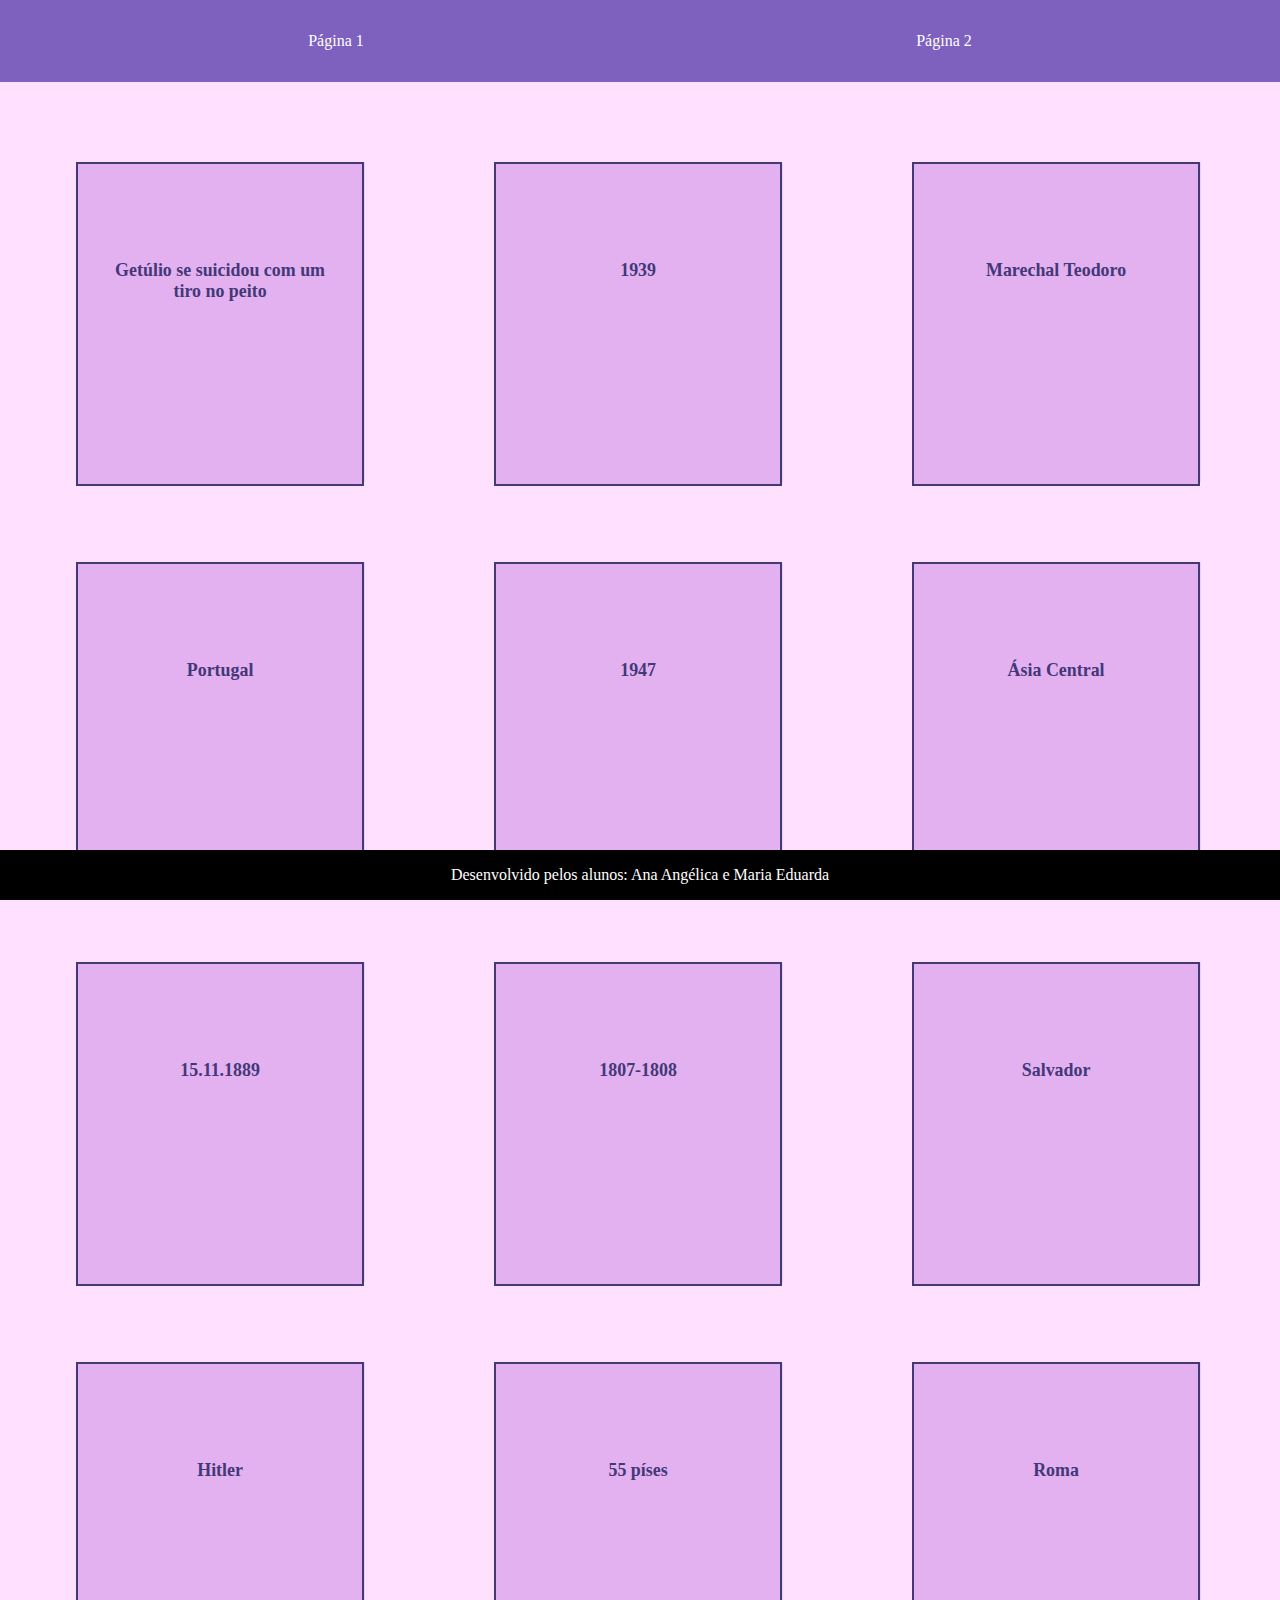
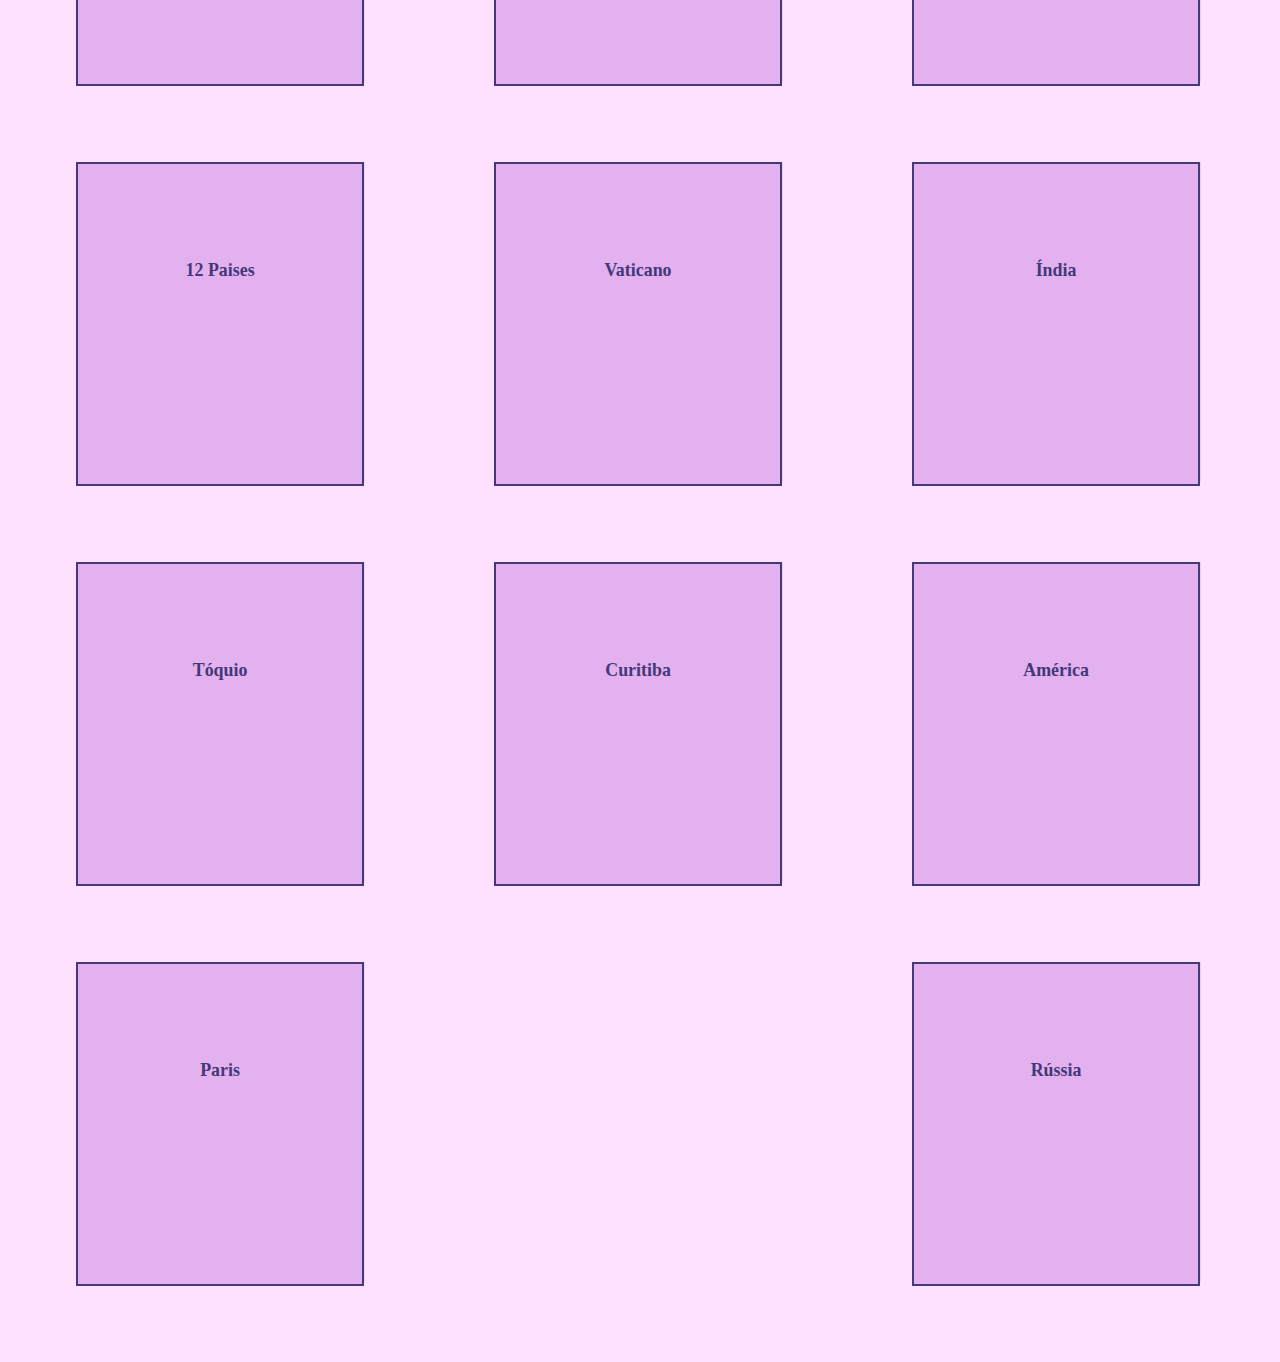
<file: index.html>
<!DOCTYPE html>
<html lang="pt-br">
<head>
    <meta charset="UTF-8">
    <meta name="viewport" content="width=device-width, initial-scale=1.0">
    <title>west</title>
    <link rel="stylesheet" href="style.css">
</head>
<body>
    <header>
        <a href="index.html">Página 1</a>
        <a href="Página 2 .html">Página 2</a>
    </header>
    <section id="container">

    </section>
    <footer>
        <p>Desenvolvido pelos alunos: Ana Angélica e Maria Eduarda</p>
    </footer>
    
    <script src="Página2.js"></script>
    <script src="perguntas.js"></script>
</body>
</html>
</file>
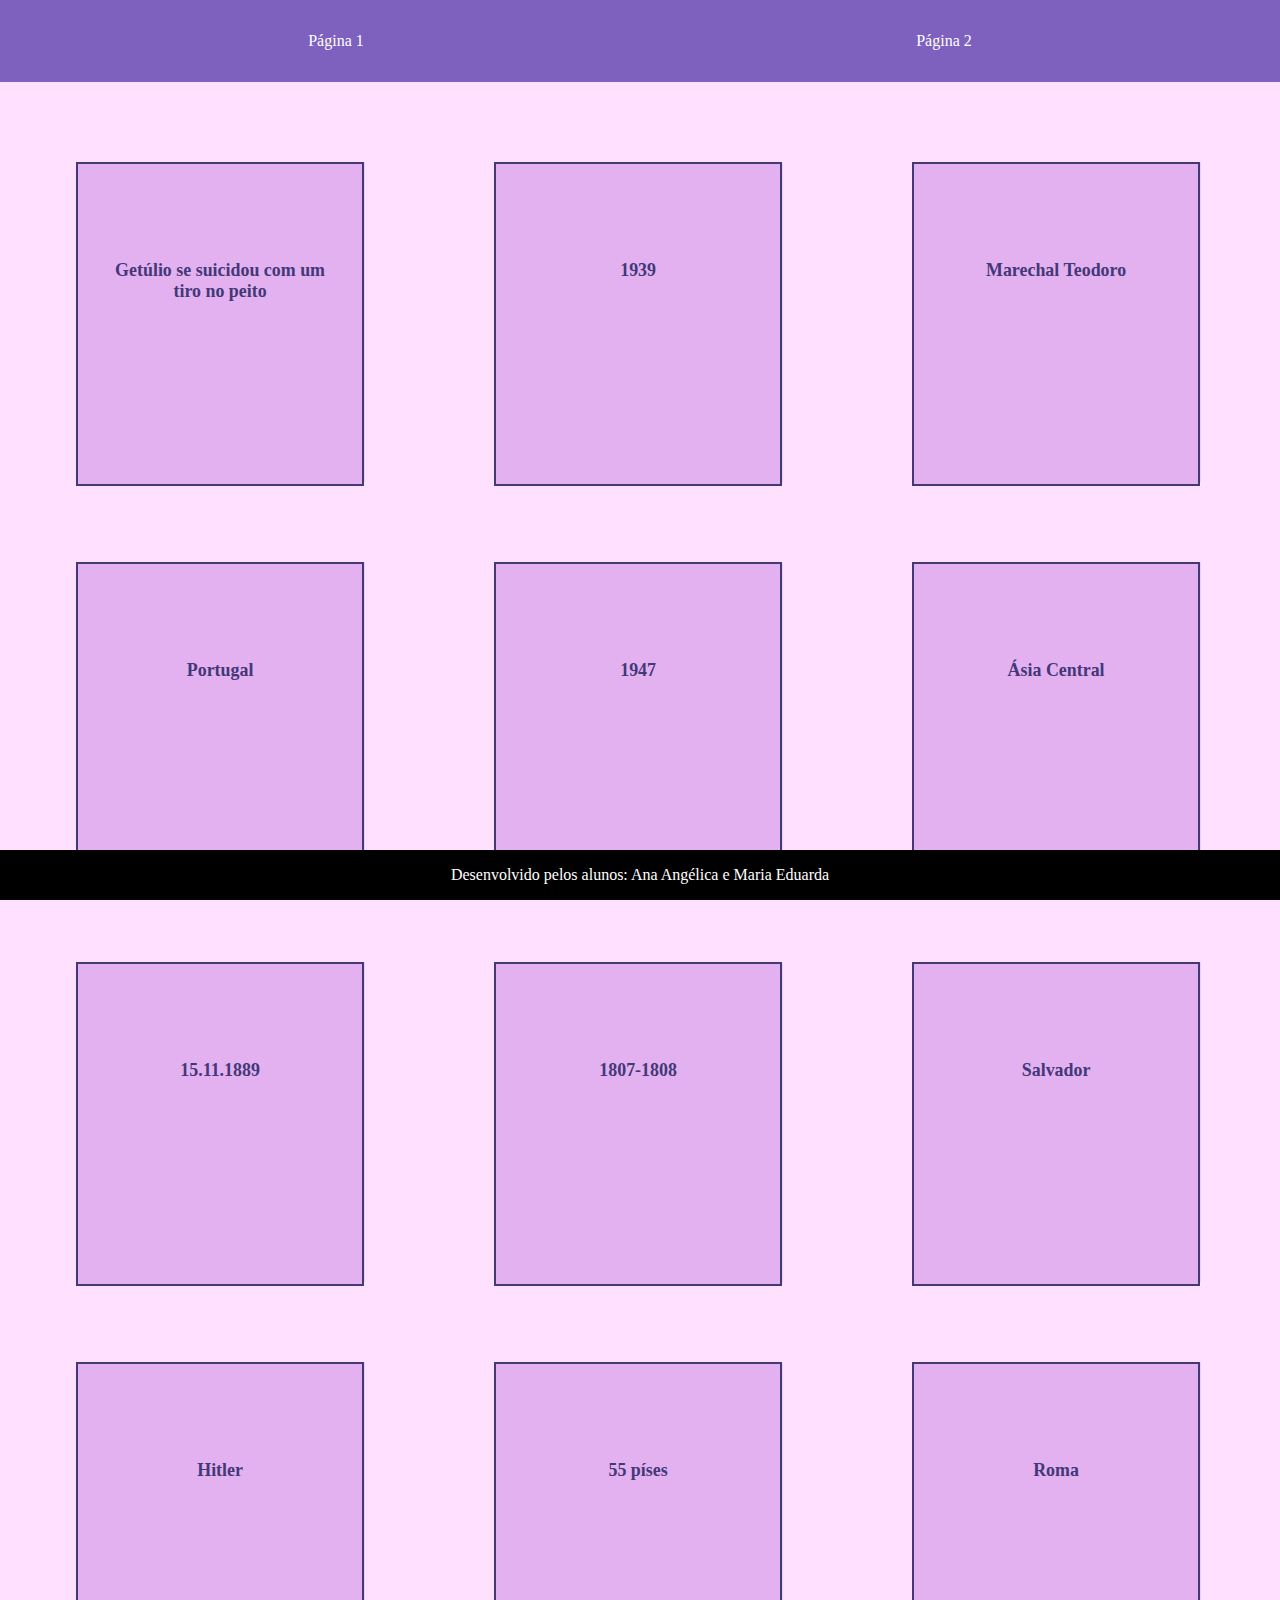
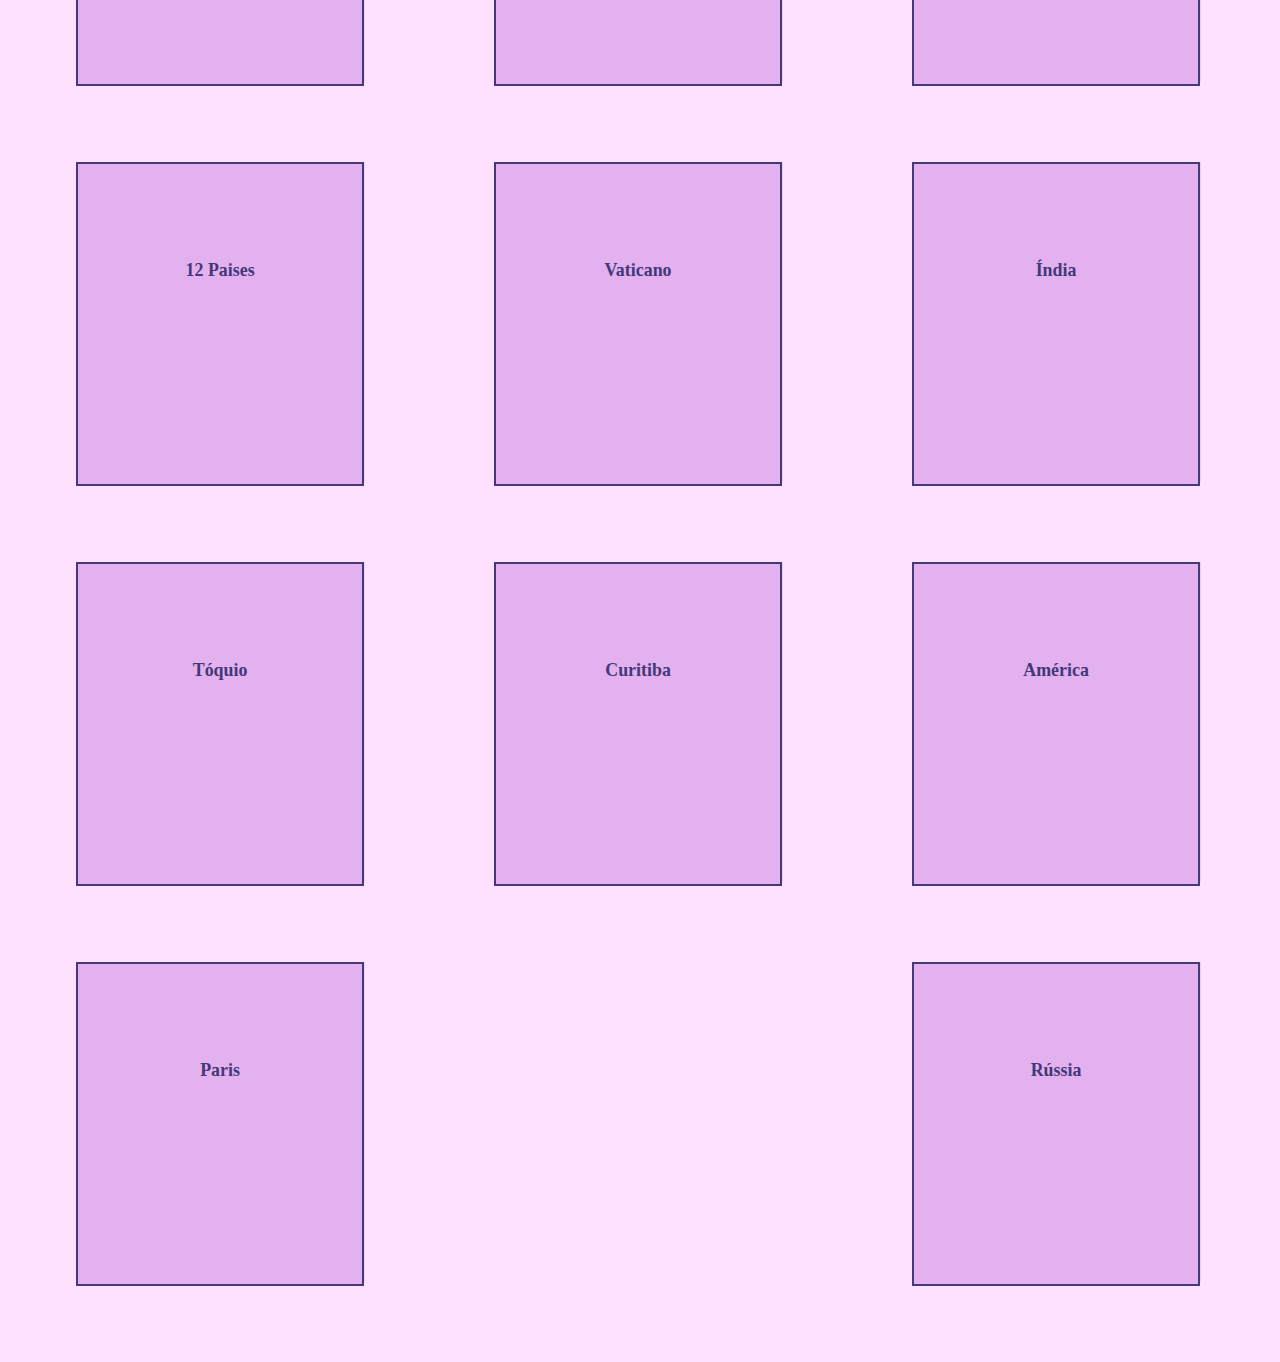
<file: Página 2 .html>
<!DOCTYPE html>
<html lang="pt-br">
<head>
    <meta charset="UTF-8">
    <meta name="viewport" content="width=device-width, initial-scale=1.0">
    <title>west</title>
    <link rel="stylesheet" href="style.css">
</head>
<body>
    <header>
        <a href="index.html">Página 1</a>
        <a href="Página 2 .html">Página 2</a>
    </header>
    <section id="container">

    </section>
    <footer>
        <p>Desenvolvido pelos alunos: Ana Angélica e Maria Eduarda</p>
    </footer>
    
    <script src="Página2.js"></script>
    <script src="perguntas.js"></script>
</body>
</html>
</file>
<file: style.css>
:root{
    --fundo:#FFE1FF;
    --cartao-frente:#7E60BF;
    --cartao-verso:#E4B1F0;
    --destaque:#433878;
    --preto:#000000;
    --branco:#ffffff;
}

body{
    background-color: var(--fundo);
    margin: 0;
}
header{
    background-color: var(--cartao-frente);
    display: flex;
    justify-content: space-around;
    padding: 2rem;
}

header a {
    color: var(--branco);
    text-decoration: none;
}

footer{
    background-color: var(--preto);
    position: fixed;
    bottom: 0;
    color: var(--branco);
    width: 100%;
    text-align: center;
}

#container{
    padding: 4rem;
    display: flex;
    gap: 3rem;
    align-items: center;
    justify-content: space-between;
    flex-wrap: wrap;
}
.cartao{
    flex-basis: calc(33% - 6rem);
    height: 20rem;
    margin: 1rem;
}

.conteudo-cartao{
    background-color: var(--cartao-frente);
    height: 100%;
    text-align: center;
    transform-style: preserve-3d;
    transition: transform 300ms ease-in-out;
}

.conteudo-cartao h3{
    color: var(--destaque);
    border: 1px solid var(--destaque);
    position: absolute;
    margin: 0.5rem;
    padding: 0.5rem;
    text-align: left;
    border-radius: 0.6rem;
    font-size: 1vw;
    backface-visibility: hidden;
}
 
.conteudo-cartao p{
    margin-top: 4rem;
    padding: 2rem;
    font-size: 1.4vw;
}

.pergunta-cartao{
    font-weight: 500;
}

.resposta-cartao{
    font-weight: 700;
    color: var(--destaque);
    transform: rotateY(180deg);
    background-color: var(--cartao-verso);
    border: 2px solid var(--destaque);
}

.cartao.active, .conteudo-cartao{
    transform: rotateY(180deg);
}

.pergunta-cartao,.resposta-cartao {
    backface-visibility: hidden;
    position: absolute;
    height: 100%;
    width: 100%;

}
</file>
